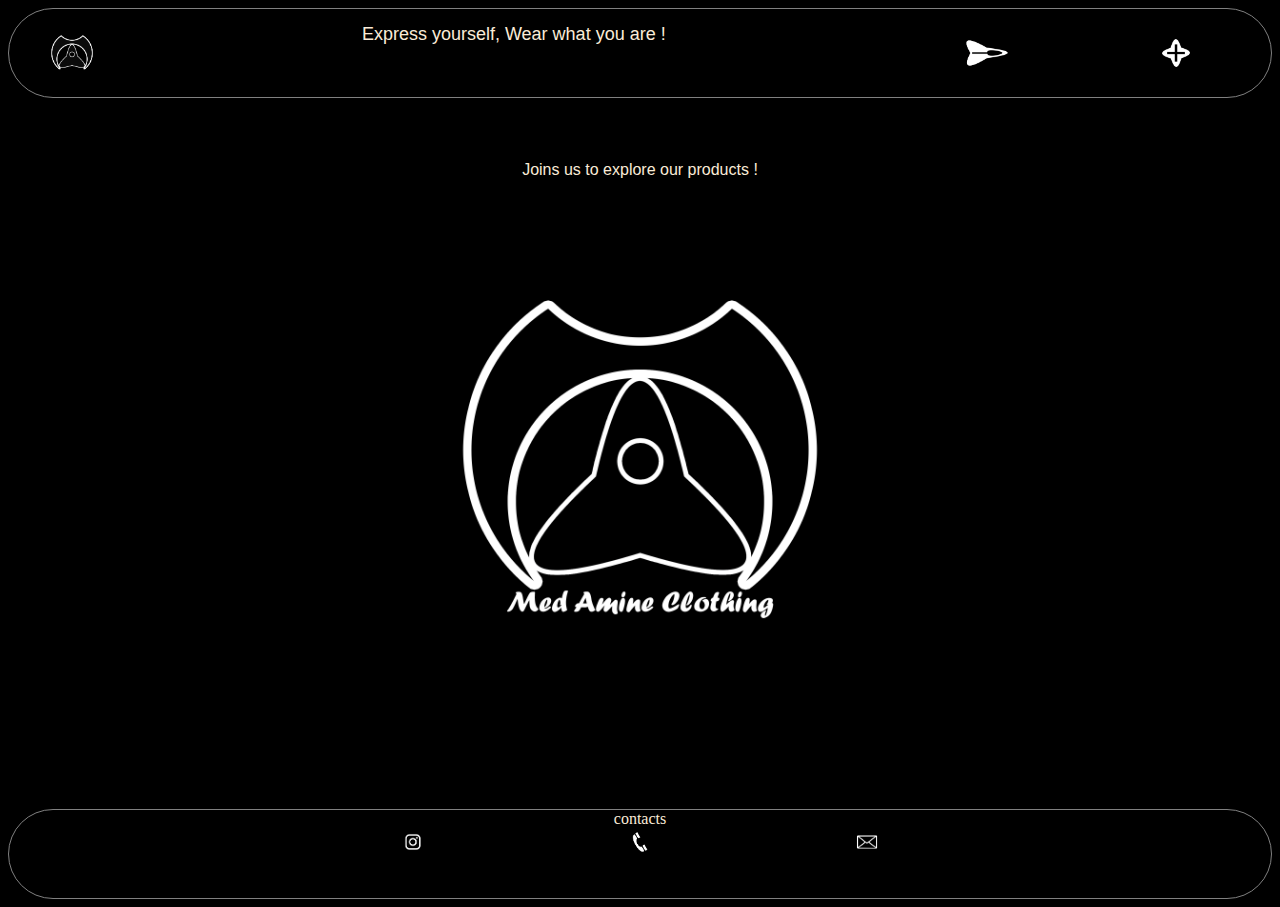
<file: pages/index.html>
<!DOCTYPE html>
<html lang="en">
<head>
    <meta charset="UTF-8">
    <meta http-equiv="X-UA-Compatible" content="IE=edge">
    <meta name="viewport" content="width=device-width, initial-scale=1.0">
    <link rel="stylesheet" href="../css/index_style.css">
    <title>Med Amine "Clothing"</title>
</head>
<body>
    <header>
        <div class="logo-header">
            <a class='a1' href="index.html"></a>
        </div>
        <div class="slogan">
             Express yourself, Wear what you are !
        </div>
        <div class='sign-in'>
            <center class="center">
                <a href="sign-in.html"></a>
            </center>
        </div>
        <div class="sign-up">
            <center class="center">
                <a href="sign-up.html"></a>
            </center>
        </div>
    </header>
    <div class="contenue">
        <div class='invitation'>
            <center>
                Joins us to explore our products !
            </center>
        </div>
    </div>
    <footer>
        <center>
            contacts
        </center>
        <center class="contacts">
            <div class="c1">
                <a href="instagram.com/medamine.clothing"></a>
            </div>
            <div class="c2">
                <a href="50771960"></a>
            </div>
            <div class="c3">
                <a href="mejbria9@gmail.com"></a>
            </div>
        </center>
    </footer>
</body>
</html>
</file>
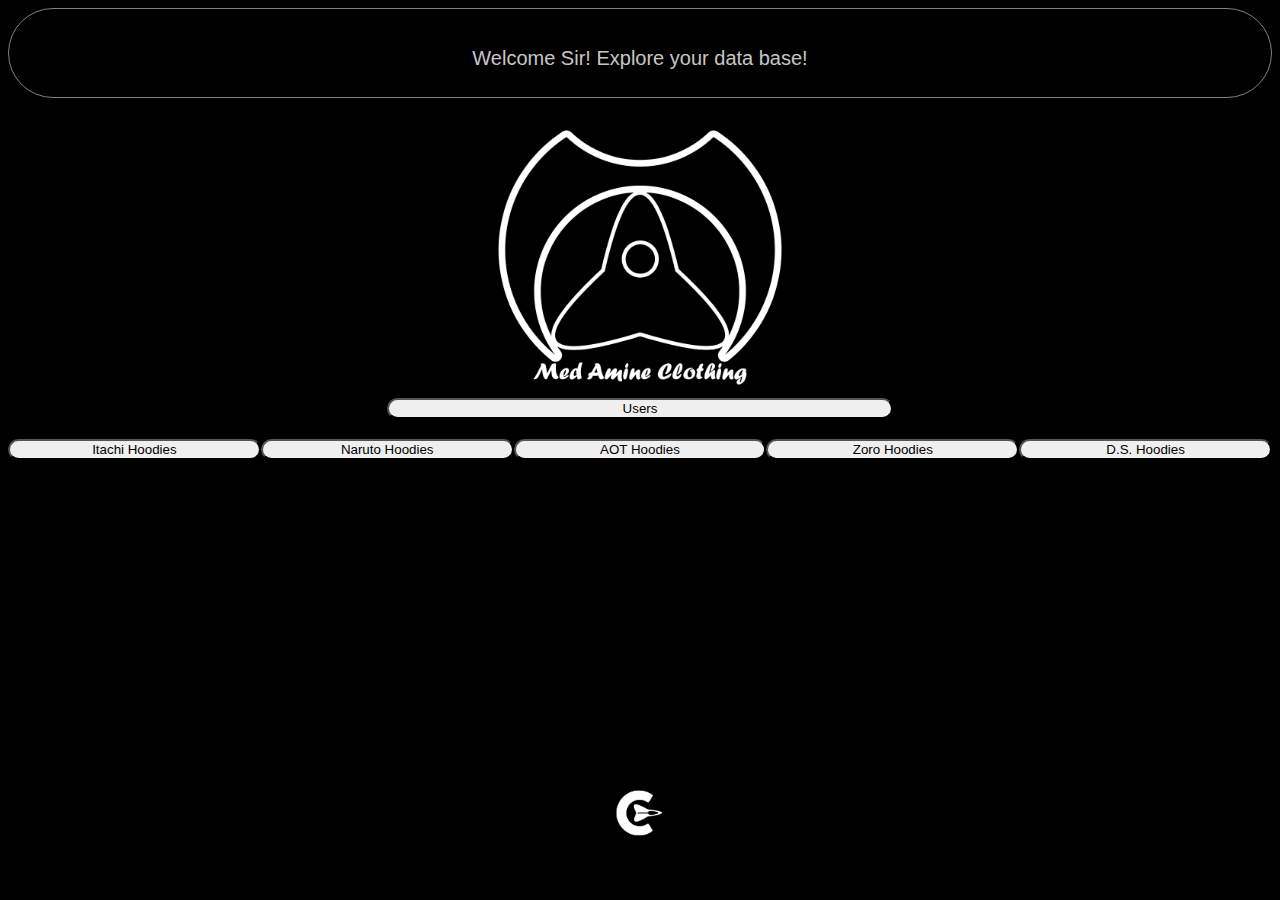
<file: pages/admin.html>
<!DOCTYPE html>
<html lang="en">
<head>
    <meta charset="UTF-8">
    <meta http-equiv="X-UA-Compatible" content="IE=edge">
    <meta name="viewport" content="width=device-width, initial-scale=1.0">
    <link rel="stylesheet" href="../css/adminstyle.css">
    <title>admin</title>
</head>
<body>
    <header>
        <center class="message">Welcome Sir! Explore your data base!</center>
    </header>
    <div class="contenue">
        <div class="userdiv">
            <center>
                <a href="users.php"><button class="B_users">Users</button></a>
            </center>
        </div>
        <div class="jobs">
            <div class="div1">
                <center>
                    <a href="itachi_jobs.php"><button class="B">Itachi Hoodies</button></a>
                </center>
            </div>
            <div class="div1">
                <center>
                    <a href="naruto_jobs.php"><button class="B">Naruto Hoodies</button></a>
                </center>
            </div>
            <div class="div1">
                <center>
                    <a href="AOT_jobs.php"><button class="B">AOT Hoodies</button></a>
                </center>
            </div>
            <div class="div1">
                <center>
                    <a href="zoro_jobs.php"><button class="B">Zoro Hoodies</button></a>
                </center>
            </div>
            <div class="div1">
                <center>
                    <a href="D_S_jobs.php"><button class="B">D.S. Hoodies</button></a>
                </center>
            </div>
        </div>
    </div>
    <footer>
        <center class="logout">
            <a class="a1" href="index.html"></a>
        </center>
    </footer>
</body>
</html>
</file>
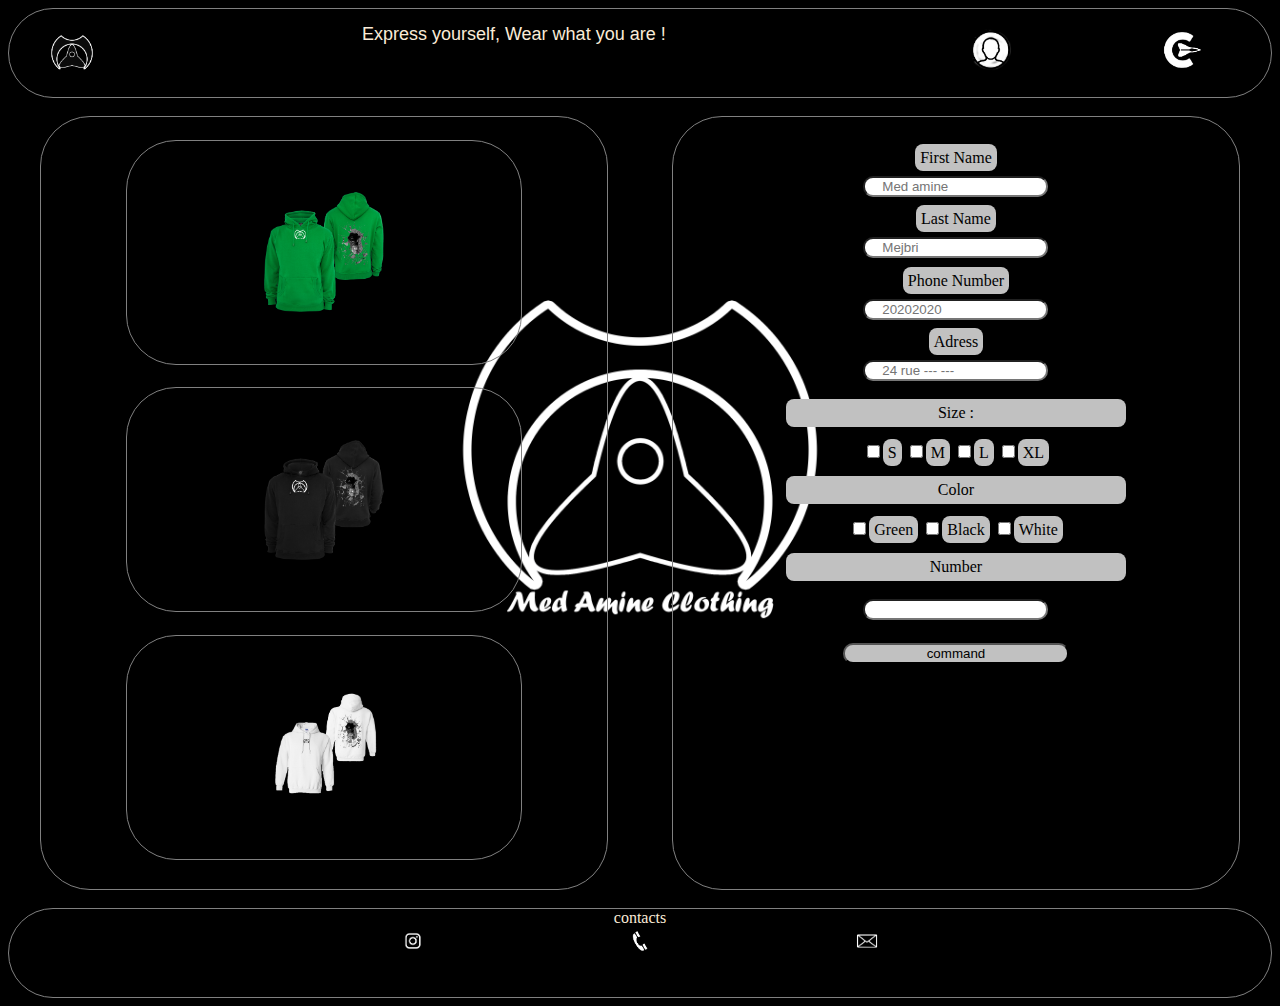
<file: pages/AOT.html>
<!DOCTYPE html>
<html lang="en">
<head>
    <meta charset="UTF-8">
    <meta http-equiv="X-UA-Compatible" content="IE=edge">
    <meta name="viewport" content="width=device-width, initial-scale=1.0">
    <link rel="stylesheet" href="../css/AOT.css">
    <title>M.A.clothing</title>
</head>
<body>
    <header>
        <div class="logo-header">
            <a class='a1' href="explore.html"></a>
        </div>
        <div class="slogan">
             Express yourself, Wear what you are !
        </div>
        <div class="user-name">

        </div>
        <div class="logout">
            <a  class='a2' href="index.html">
                
            </a>
        </div>
    </header>
    <div class="contenue">
        <div class="images">
            <div class="green">

            </div>
            <div class="black">

            </div>
            <div class="white">

            </div>
        </div>
        <div class="form">
            <center>
                <form method="POST"action="insertionAOT.php">
                    <label>First Name</label><br>
                    <input type="text" name="firstname" placeholder="    Med amine"><br>
                    <label>Last Name</label><br>
                    <input type="text" name="lastname" placeholder="    Mejbri"><br>
                    <label>Phone Number</label><br>
                    <input type="text" name="phone" placeholder="    20202020"><br>
                    <label>Adress</label><br>
                    <input type="text" name="adress" placeholder="    24 rue --- ---"><br>
                    <p>Size :</p>
                    <input type="checkbox" name="choix1[]" value="S"><label>S</label>
                    <input type="checkbox" name="choix1[]" value="M"><label>M</label>
                    <input type="checkbox" name="choix1[]" value="L"><label>L</label>
                    <input type="checkbox" name="choix1[]" value="XL"><label>XL</label><br>
                    <p>Color</p>
                    <input type="checkbox" name="choix2[]" value="Green"><label>Green</label>
                    <input type="checkbox" name="choix2[]" value="Black"><label>Black</label>
                    <input type="checkbox" name="choix2[]" value="White"><label>White</label><br>
                    <p>Number</p>
                    <input name='number' type="number"><br>
                    <input type="submit" name="envoyer" value="command">
                </form>
            </center>
        </div>
    </div>
    <footer>
        <center>
            contacts
        </center>
        <center class="contacts">
            <div class="c1">
                <a href="instagram.com/medamine.clothing"></a>
            </div>
            <div class="c2">
                <a href="50771960"></a>
            </div>
            <div class="c3">
                <a href="mejbria9@gmail.com"></a>
            </div>
        </center>
    </footer>
</body>
</html>
</file>
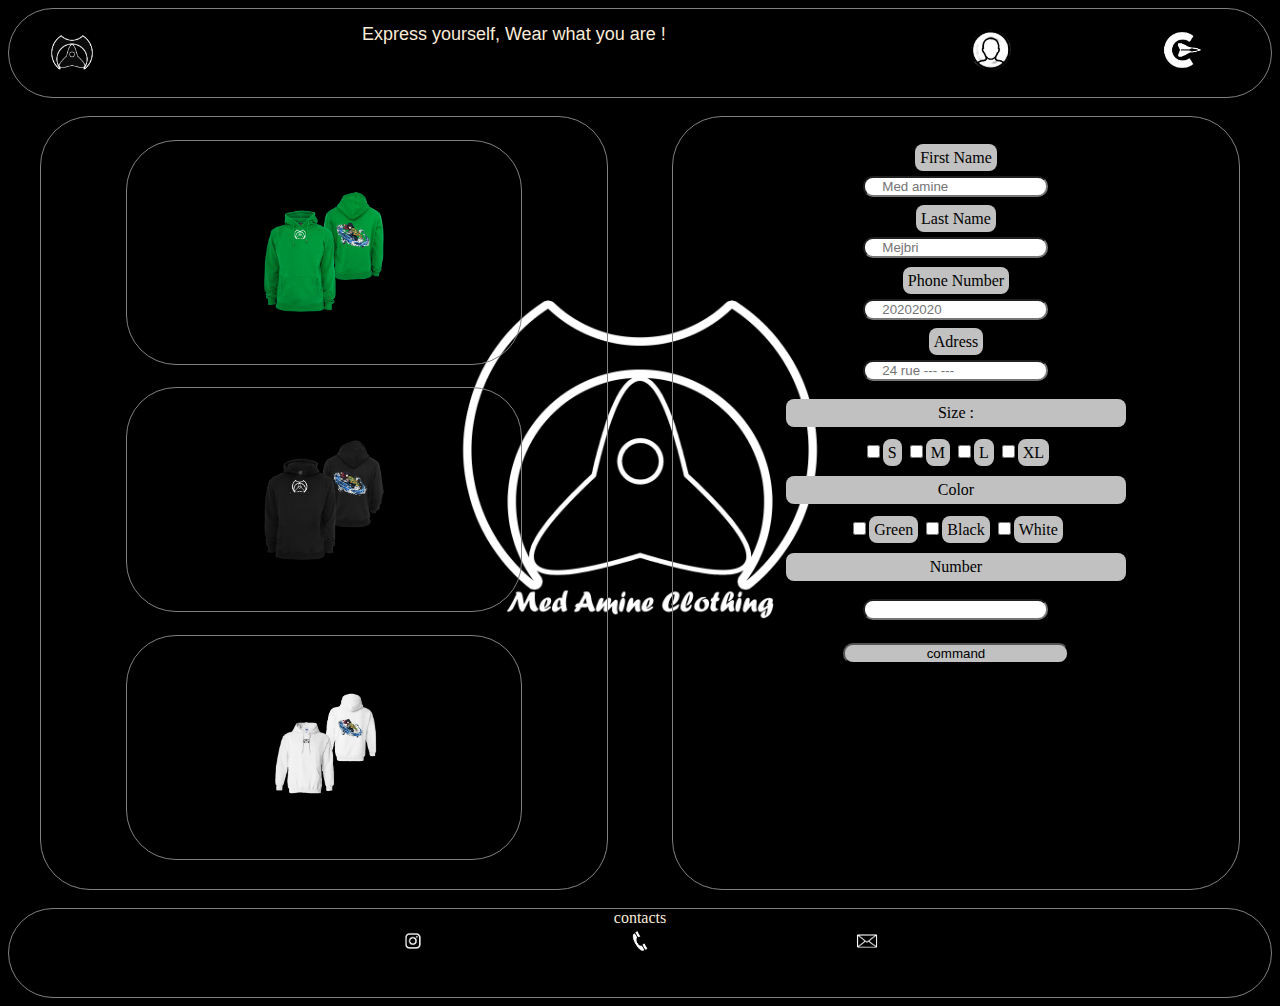
<file: pages/demonslayer.html>
<!DOCTYPE html>
<html lang="en">
<head>
    <meta charset="UTF-8">
    <meta http-equiv="X-UA-Compatible" content="IE=edge">
    <meta name="viewport" content="width=device-width, initial-scale=1.0">
    <link rel="stylesheet" href="../css/demonslayer.css">
    <title>M.A.clothing</title>
</head>
<body>
    <header>
        <div class="logo-header">
            <a class='a1' href="explore.html"></a>
        </div>
        <div class="slogan">
             Express yourself, Wear what you are !
        </div>
        <div class="user-name">

        </div>
        <div class="logout">
            <a  class='a2' href="index.html">
                
            </a>
        </div>
    </header>
    <div class="contenue">
        <div class="images">
            <div class="green">

            </div>
            <div class="black">

            </div>
            <div class="white">

            </div>
        </div>
        <div class="form">
            <center>
                <form method="POST"action="insertiondemonslayer.php">
                    <label>First Name</label><br>
                    <input type="text" name="firstname" placeholder="    Med amine"><br>
                    <label>Last Name</label><br>
                    <input type="text" name="lastname" placeholder="    Mejbri"><br>
                    <label>Phone Number</label><br>
                    <input type="text" name="phone" placeholder="    20202020"><br>
                    <label>Adress</label><br>
                    <input type="text" name="adress" placeholder="    24 rue --- ---"><br>
                    <p>Size :</p>
                    <input type="checkbox" name="choix1[]" value="S"><label>S</label>
                    <input type="checkbox" name="choix1[]" value="M"><label>M</label>
                    <input type="checkbox" name="choix1[]" value="L"><label>L</label>
                    <input type="checkbox" name="choix1[]" value="XL"><label>XL</label><br>
                    <p>Color</p>
                    <input type="checkbox" name="choix2[]" value="Green"><label>Green</label>
                    <input type="checkbox" name="choix2[]" value="Black"><label>Black</label>
                    <input type="checkbox" name="choix2[]" value="White"><label>White</label><br>
                    <p>Number</p>
                    <input type="number" name="number"><br>
                    <input type="submit" name="envoyer" value="command">
                </form>
            </center>
        </div>
    </div>
    <footer>
        <center>
            contacts
        </center>
        <center class="contacts">
            <div class="c1">
                <a href="instagram.com/medamine.clothing"></a>
            </div>
            <div class="c2">
                <a href="50771960"></a>
            </div>
            <div class="c3">
                <a href="mejbria9@gmail.com"></a>
            </div>
        </center>
    </footer>
</body>
</html>
</file>
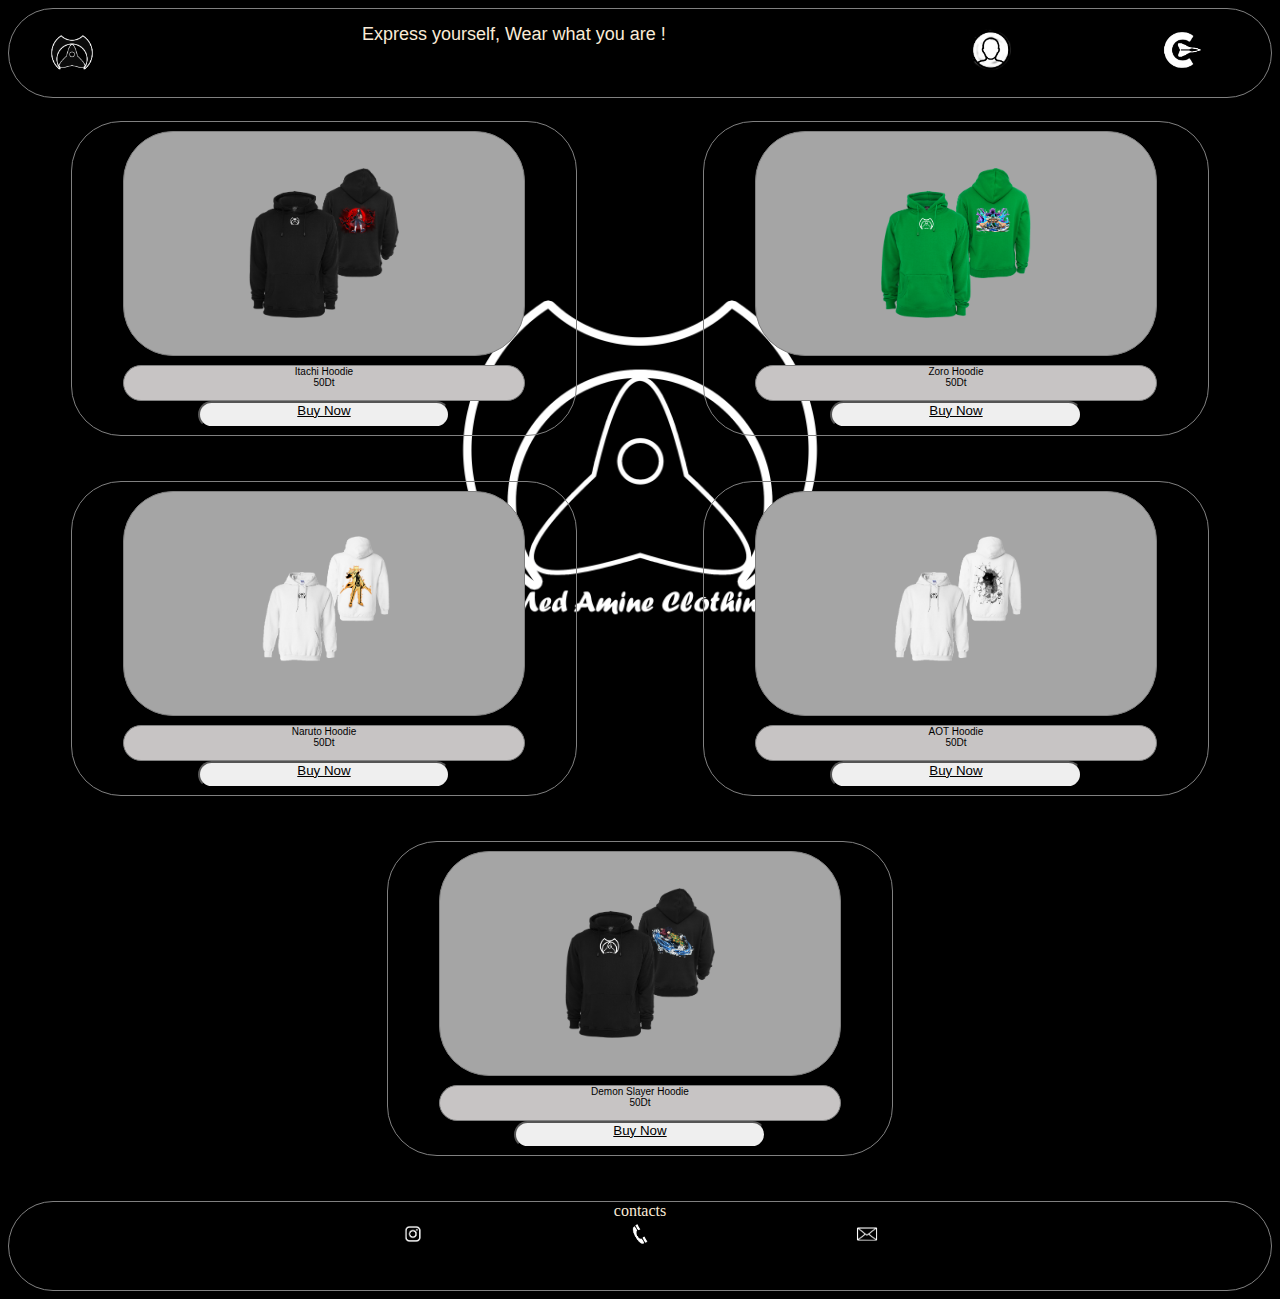
<file: pages/explore.html>
<!DOCTYPE html>
<html lang="en">
<head>
    <meta charset="UTF-8">
    <meta http-equiv="X-UA-Compatible" content="IE=edge">
    <meta name="viewport" content="width=device-width, initial-scale=1.0">
    <link rel="stylesheet" href="../css/explore.css">
    <title>Med Amine "Clothing"</title>
</head>
<body>
    <header>
        <div class="logo-header">
            <a class='a1' href="explore.html"></a>
        </div>
        <div class="slogan">
             Express yourself, Wear what you are !
        </div>
        <div class="user-name">

        </div>
        <div class="logout">
            <a class="a2" href="index.html">
                
            </a>
        </div>
    </header>
    <div class="contenue">
        <div class="double">
            <div class="double1">
                <div class="image1">

                </div>
                <div class="description">
                    Itachi Hoodie<br>50Dt
                </div>
                <center>
                    <button>
                        <a class='abutton' href="itachi.html"><center>Buy Now</center></a> 
                    </button>
                </center>
            </div>
            <div class="double2">
                <div class="image2">
                    
                </div>
                <div class="description">
                    Zoro Hoodie<br>50Dt
                </div>
                <center>
                    <button>
                        <a class='abutton' href="zoro.html"><center>Buy Now</center></a> 
                    </button>
                </center>
            </div>
        </div>
        <div class="double">
            <div class="double1">
                <div class="image3">

                </div>
                <div class="description">
                    Naruto Hoodie<br>50Dt
                </div>
                <center>
                    <button>
                        <a class='abutton' href="naruto.html"><center>Buy Now</center></a> 
                    </button>
                </center>
            </div>
            <div class="double2">
                <div class="image4">

                </div>
                <div class="description">
                    AOT Hoodie<br>50Dt
                </div>
                <center>
                    <button>
                        <a class='abutton' href="AOT.html"><center>Buy Now</center></a> 
                    </button>
                </center>
            </div>
        </div>
        <div class="single">
            <div class="image5">

            </div>
            <div class="description">
                Demon Slayer Hoodie<br>50Dt
            </div>
            <center>
                <button>
                    <a class='abutton' href="demonslayer.html"><center>Buy Now</center></a>                </button>
            </center>
        </div>
    </div>
    <footer>
        <center>
            contacts
        </center>
        <center class="contacts">
            <div class="c1">
                <a href="instagram.com/medamine.clothing"></a>
            </div>
            <div class="c2">
                <a href="50771960"></a>
            </div>
            <div class="c3">
                <a href="mejbria9@gmail.com"></a>
            </div>
        </center>
    </footer>
</body>
</html>
</file>
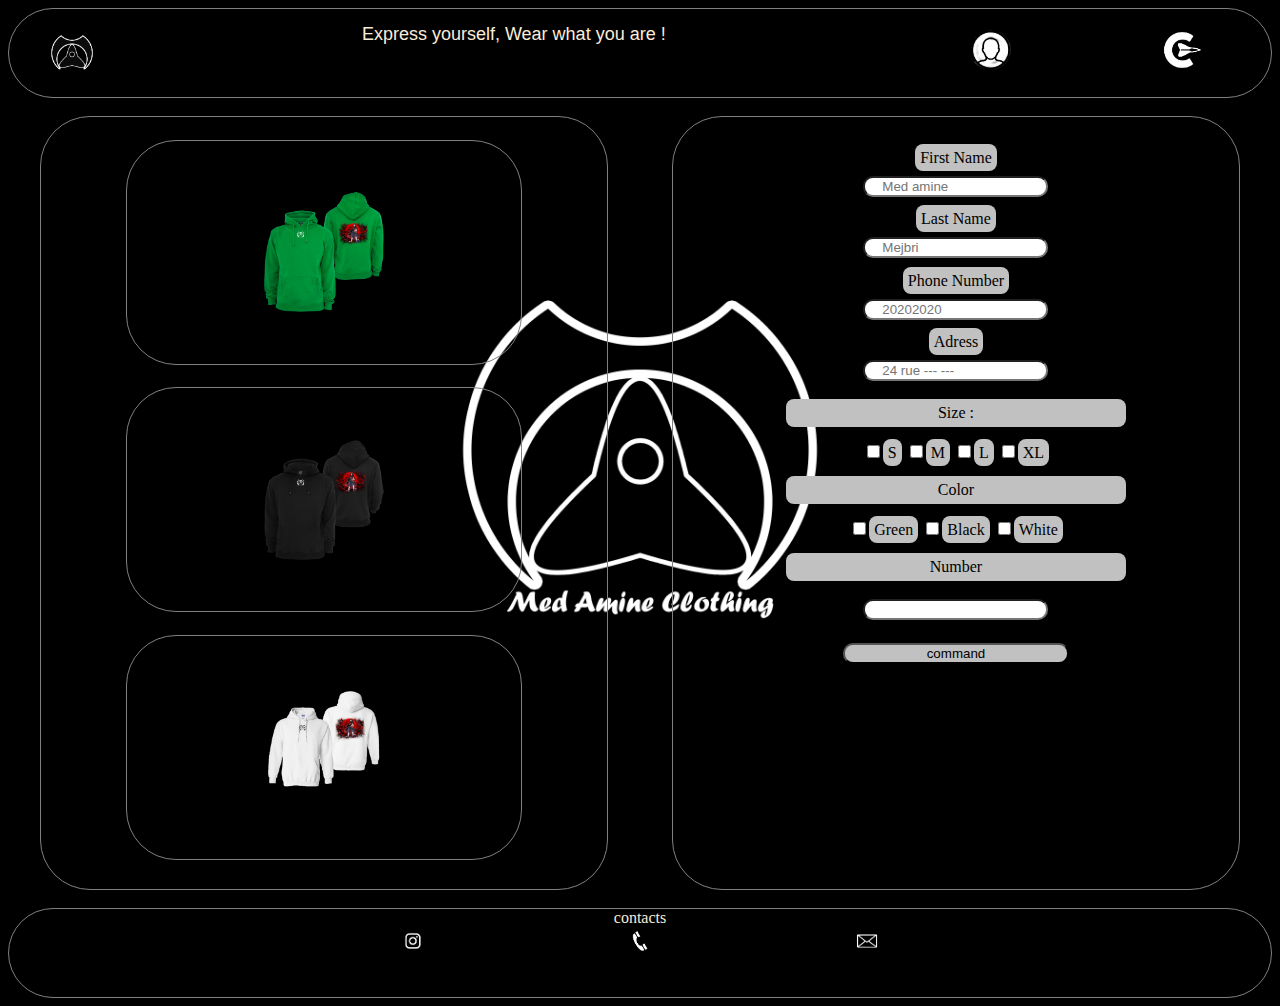
<file: pages/itachi.html>
<!DOCTYPE html>
<html lang="en">
<head>
    <meta charset="UTF-8">
    <meta http-equiv="X-UA-Compatible" content="IE=edge">
    <meta name="viewport" content="width=device-width, initial-scale=1.0">
    <link rel="stylesheet" href="../css/itachi.css">
    <title>M.A.clothing</title>
</head>
<body>
    <header>
        <div class="logo-header">
            <a class='a1' href="explore.html"></a>
        </div>
        <div class="slogan">
             Express yourself, Wear what you are !
        </div>
        <div class="user-name">

        </div>
        <div class="logout">
            <a class='a2' href="index.html">
                
            </a>
        </div>
    </header>
    <div class="contenue">
        <div class="images">
            <div class="green">

            </div>
            <div class="black">

            </div>
            <div class="white">

            </div>
        </div>
        <div class="form">
            <center>
                <form method="POST"action="insertionitachi.php">
                    <label>First Name</label><br>
                    <input type="text" name="firstname" placeholder="    Med amine"><br>
                    <label>Last Name</label><br>
                    <input type="text" name="lastname" placeholder="    Mejbri"><br>
                    <label>Phone Number</label><br>
                    <input type="number" name="phone" placeholder="    20202020"><br>
                    <label>Adress</label><br>
                    <input type="text" name="adress" placeholder="    24 rue --- ---"><br>
                    <p>Size :</p>
                    <input type="checkbox" name="choix1[]" value="S"><label>S</label>
                    <input type="checkbox" name="choix1[]" value="M"><label>M</label>
                    <input type="checkbox" name="choix1[]" value="L"><label>L</label>
                    <input type="checkbox" name="choix1[]" value="XL"><label>XL</label><br>
                    <p>Color</p>
                    <input type="checkbox" name="choix2[]" value="Green"><label>Green</label>
                    <input type="checkbox" name="choix2[]" value="Black"><label>Black</label>
                    <input type="checkbox" name="choix2[]" value="White"><label>White</label><br>
                    <p>Number</p>
                    <input type="number" name="number"><br>
                    <input type="submit" name="envoyer" value="command">
                </form>
            </center>
        </div>
    </div>
    <footer>
        <center>
            contacts
        </center>
        <center class="contacts">
            <div class="c1">
                <a href="instagram.com/medamine.clothing"></a>
            </div>
            <div class="c2">
                <a href="50771960"></a>
            </div>
            <div class="c3">
                <a href="mejbria9@gmail.com"></a>
            </div>
        </center>
    </footer>
</body>
</html>
</file>
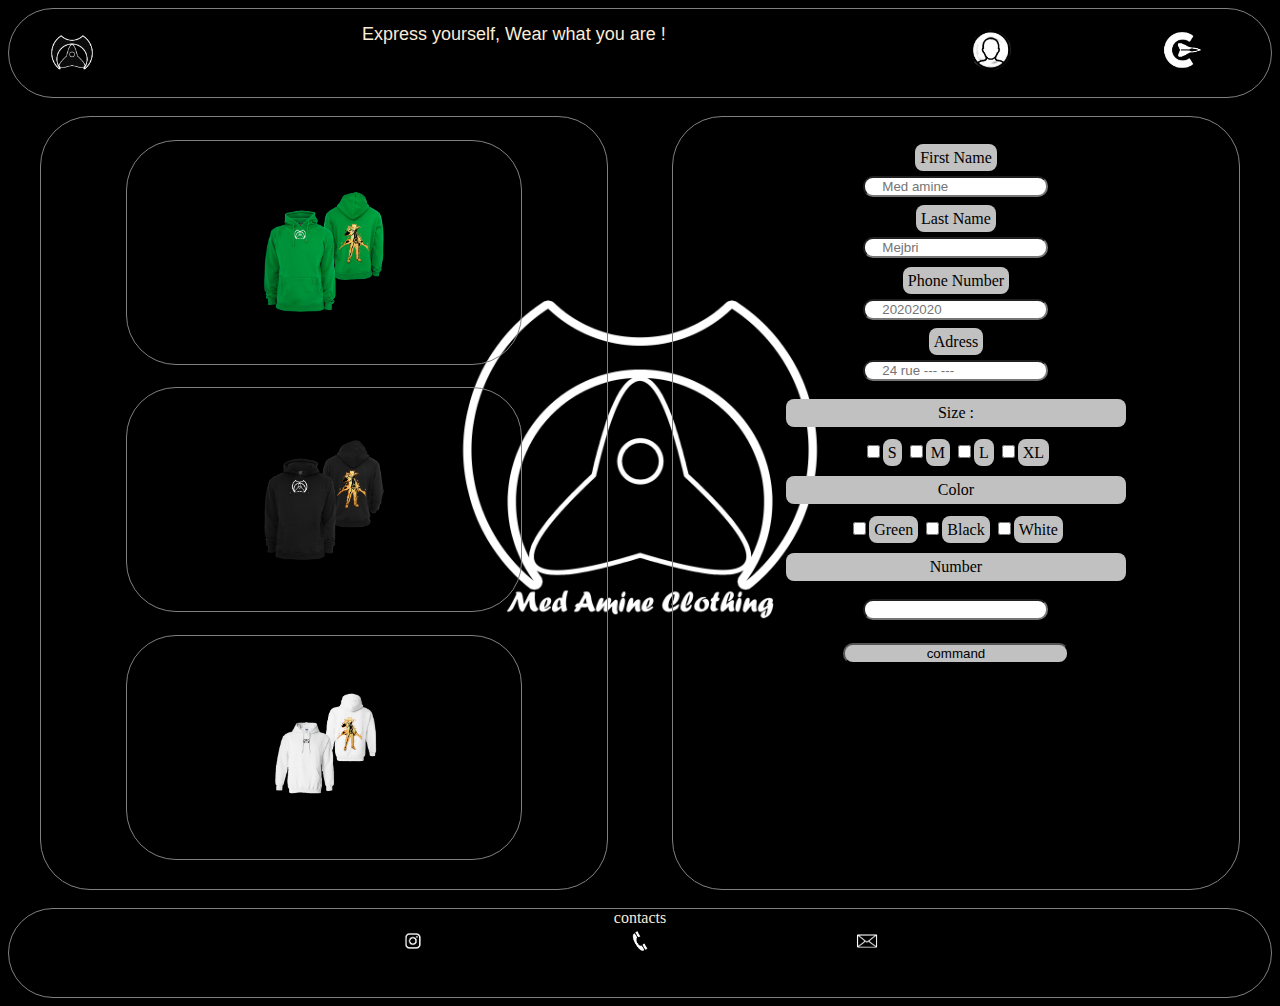
<file: pages/naruto.html>
<!DOCTYPE html>
<html lang="en">
<head>
    <meta charset="UTF-8">
    <meta http-equiv="X-UA-Compatible" content="IE=edge">
    <meta name="viewport" content="width=device-width, initial-scale=1.0">
    <link rel="stylesheet" href="../css/naruto.css">
    <title>M.A.clothing</title>
</head>
<body>
    <header>
        <div class="logo-header">
            <a class='a1' href="explore.html"></a>
        </div>
        <div class="slogan">
             Express yourself, Wear what you are !
        </div>
        <div class="user-name">

        </div>
        <div class="logout">
            <a class='a2' href="index.html">
                
            </a>
        </div>
    </header>
    <div class="contenue">
        <div class="images">
            <div class="green">

            </div>
            <div class="black">

            </div>
            <div class="white">

            </div>
        </div>
        <div class="form">
            <center>
                <form method="POST"action="insertionnaruto.php">
                    <label>First Name</label><br>
                    <input type="text" name="firstname" placeholder="    Med amine"><br>
                    <label>Last Name</label><br>
                    <input type="text" name="lastname" placeholder="    Mejbri"><br>
                    <label>Phone Number</label><br>
                    <input type="text" name="phone" placeholder="    20202020"><br>
                    <label>Adress</label><br>
                    <input type="text" name="adress" placeholder="    24 rue --- ---"><br>
                    <p>Size :</p>
                    <input type="checkbox" name="choix1[]" value="S"><label>S</label>
                    <input type="checkbox" name="choix1[]" value="M"><label>M</label>
                    <input type="checkbox" name="choix1[]" value="L"><label>L</label>
                    <input type="checkbox" name="choix1[]" value="XL"><label>XL</label><br>
                    <p>Color</p>
                    <input type="checkbox" name="choix2[]" value="Green"><label>Green</label>
                    <input type="checkbox" name="choix2[]" value="Black"><label>Black</label>
                    <input type="checkbox" name="choix2[]" value="White"><label>White</label><br>
                    <p>Number</p>
                    <input name='number' type="number"><br>
                    <input type="submit" name="envoyer" value="command">
                </form>
            </center>
        </div>
    </div>
    <footer>
        <center>
            contacts
        </center>
        <center class="contacts">
            <div class="c1">
                <a href="instagram.com/medamine.clothing"></a>
            </div>
            <div class="c2">
                <a href="50771960"></a>
            </div>
            <div class="c3">
                <a href="mejbria9@gmail.com"></a>
            </div>
        </center>
    </footer>
</body>
</html>
</file>
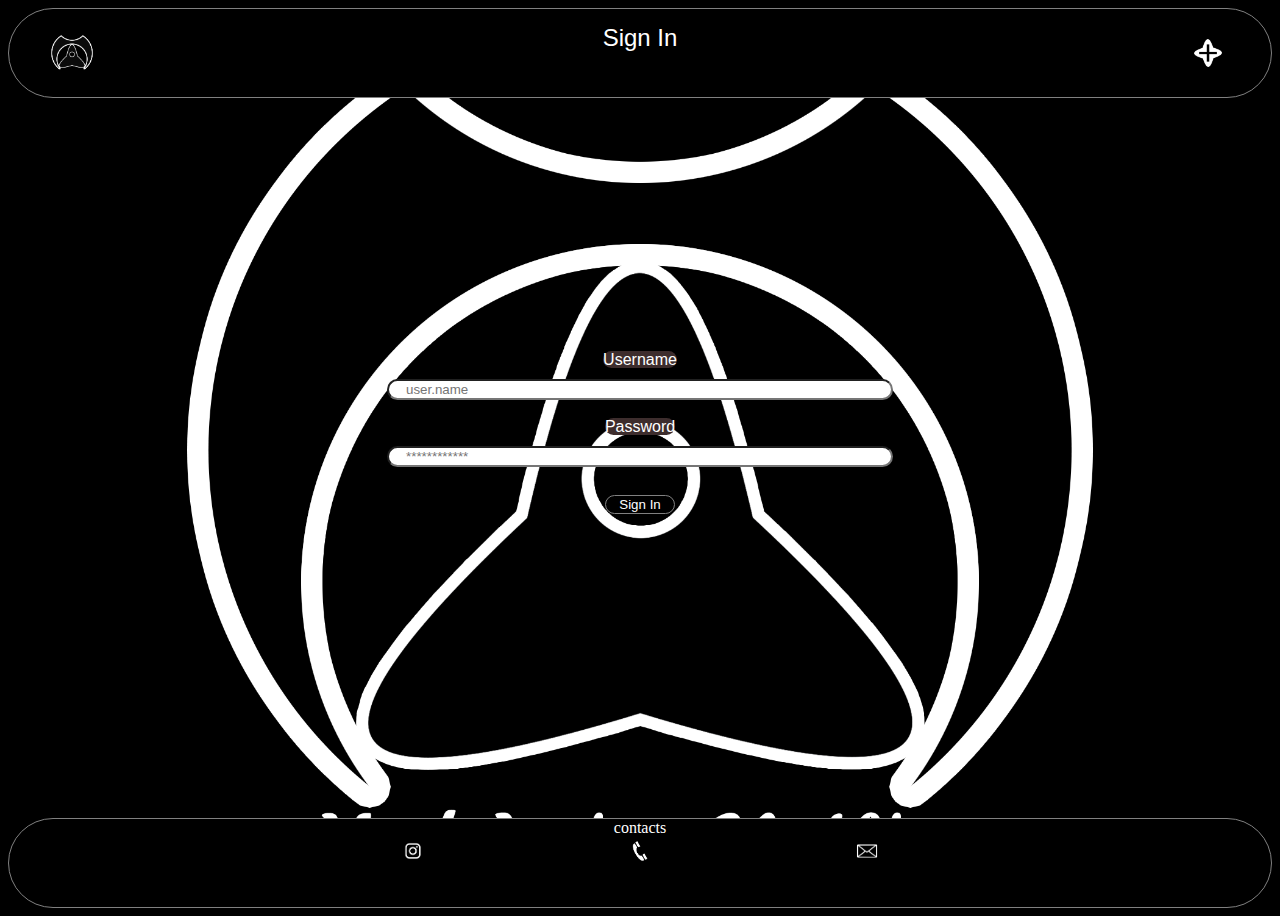
<file: pages/sign-in.html>
<!DOCTYPE html>
<html lang="en">
<head>
    <meta charset="UTF-8">
    <meta http-equiv="X-UA-Compatible" content="IE=edge">
    <meta name="viewport" content="width=device-width, initial-scale=1.0">
    <link rel="stylesheet" href="../css/style-sign-in.css">
    <title>sign in</title>
</head>
<body>
    <header>
        <div class="logo-header">
            <a  class='a1' href="index.html"></a>
        </div>
        <div class="message">
            <center>
                Sign In
            </center>  
        </div>
        <div class="sign-up">
            <center class="center">
                <a href="sign-up.html"></a>
            </center>
        </div>
    </header>
    <div class="contenue">
        <div class="form">
            <center>
                <form method="POST"action="sign_in.php">
                    <label>
                        Username
                    </label>
                    <input type="text" name="user_name" placeholder="    user.name"><br>
                    <label>
                        Password
                    </label>
                    <input type="text" name="pass_word" placeholder="    ************"><br>
                    <input type="submit" name="envoyer" value="Sign In">
                </form>
            </center>
        </div>
    </div>
    <footer>
        <center>
            contacts
        </center>
        <center class="contacts">
            <div class="c1">
                <a href="instagram.com/medamine.clothing"></a>
            </div>
            <div class="c2">
                <a href="50771960"></a>
            </div>
            <div class="c3">
                <a href="mejbria9@gmail.com"></a>
            </div>
        </center>
    </footer>
</body>
</html>
</file>
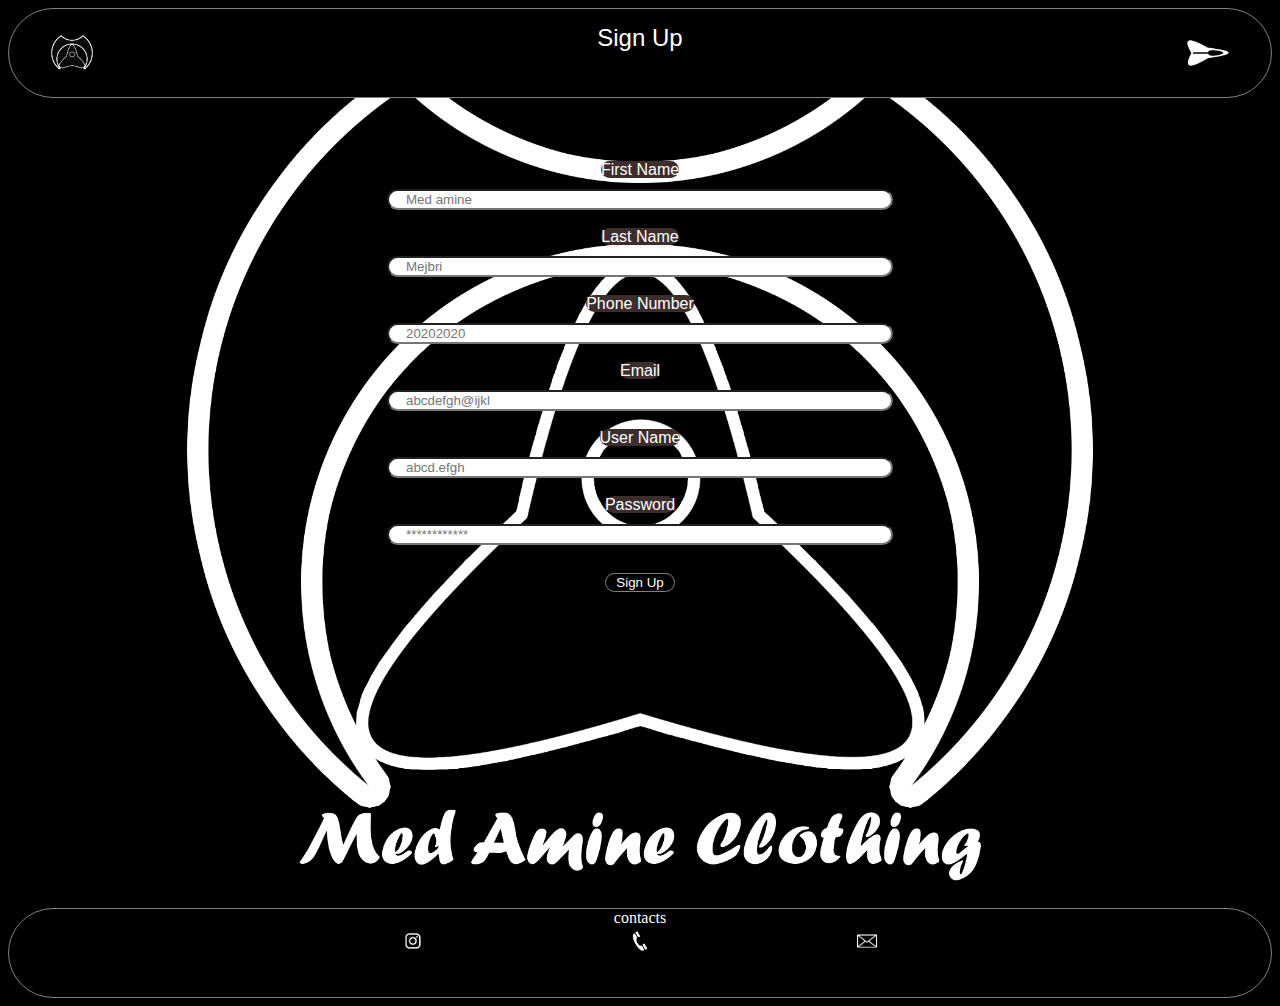
<file: pages/sign-up.html>
<!DOCTYPE html>
<html lang="en">
<head>
    <meta charset="UTF-8">
    <meta http-equiv="X-UA-Compatible" content="IE=edge">
    <meta name="viewport" content="width=device-width, initial-scale=1.0">
    <link rel="stylesheet" href="../css/style-sign-up.css">
    <title>sign up</title>
</head>
<body>
    <header>
        <div class="logo-header">
            <a  class='a1'href="index.html"></a>
        </div>
        <div class="message">
            <center>
                Sign Up
            </center>  
        </div>
        <div class="sign-in">
            <center class="center">
                <a href="sign-in.html"></a>
            </center>
        </div>
    </header>
    <div class="contenue">
        <div class="form">
            <center>
                <form method="POST"action="sign_up.php">
                    <label>First Name</label><br>
                    <input type="text" name="firstname" placeholder="    Med amine"><br>
                    <label>Last Name</label><br>
                    <input type="text" name="lastname" placeholder="    Mejbri"><br>
                    <label>Phone Number</label><br>
                    <input type="number" name="phone" placeholder="    20202020"><br>
                    <label>Email</label><br>
                    <input type="text" name="email" placeholder="    abcdefgh@ijkl"><br>
                    <label>User Name</label><br>
                    <input type="text" name="uname" placeholder="    abcd.efgh"><br>
                    <label>Password</label><br>
                    <input type="text" name="pwd" placeholder="    ************"><br>
                    <input type="submit" name="envoyer" value="Sign Up">
                </form>
            </center>
        </div>
    </div>
    <footer>
        <center>
            contacts
        </center>
        <center class="contacts">
            <div class="c1">
                <a href="instagram.com/medamine.clothing"></a>
            </div>
            <div class="c2">
                <a href="50771960"></a>
            </div>
            <div class="c3">
                <a href="mejbria9@gmail.com"></a>
            </div>
        </center>
    </footer>
</body>
</html>
</file>
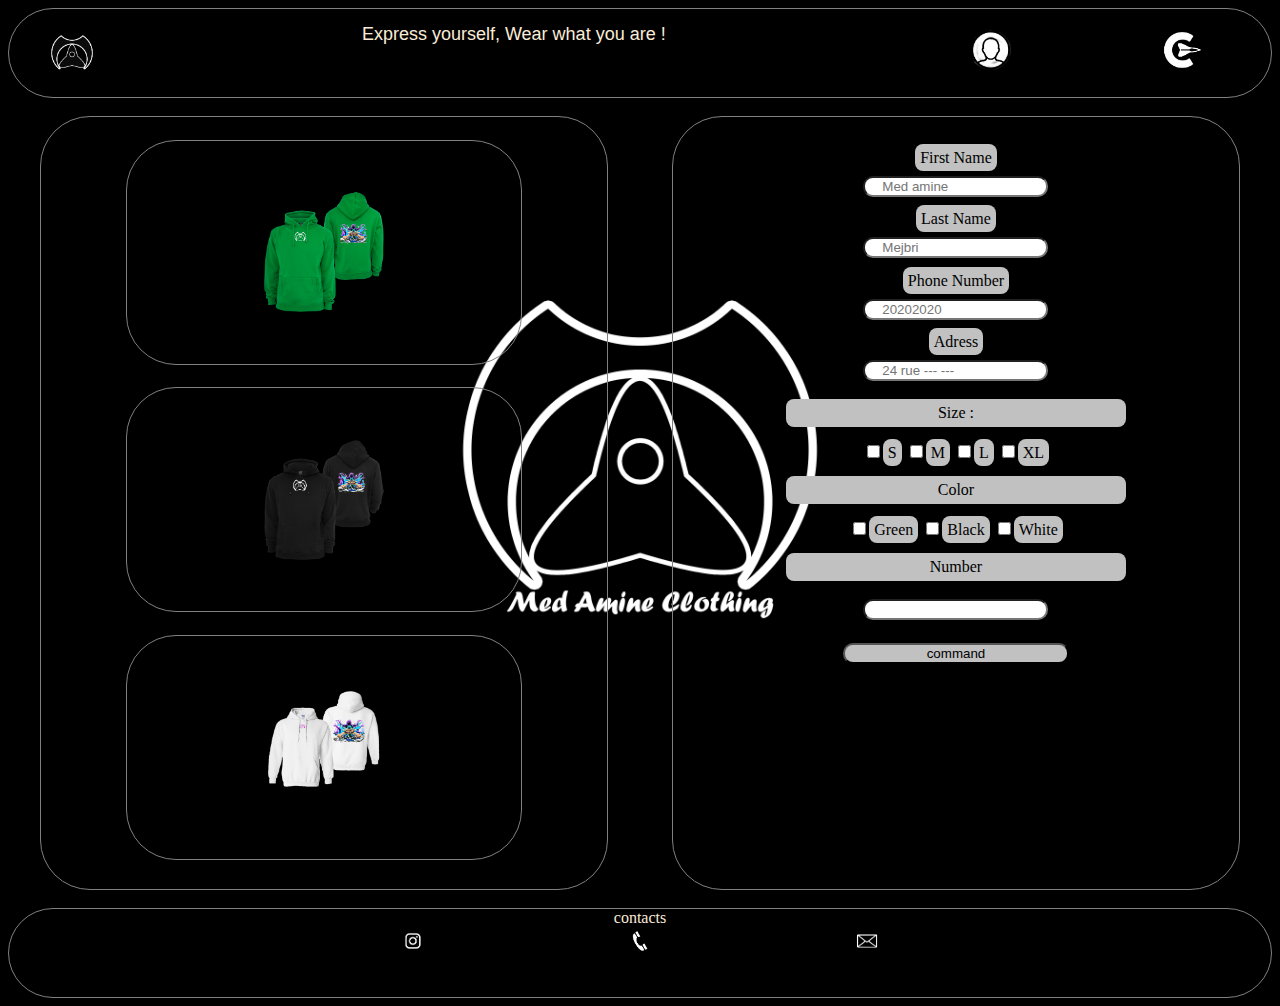
<file: pages/zoro.html>
<!DOCTYPE html>
<html lang="en">
<head>
    <meta charset="UTF-8">
    <meta http-equiv="X-UA-Compatible" content="IE=edge">
    <meta name="viewport" content="width=device-width, initial-scale=1.0">
    <link rel="stylesheet" href="../css/zoro.css">
    <title>M.A.clothing</title>
</head>
<body>
    <header>
        <div class="logo-header">
            <a class='a1' href="explore.html"></a>
        </div>
        <div class="slogan">
             Express yourself, Wear what you are !
        </div>
        <div class="user-name">

        </div>
        <div class="logout">
            <a class='a2' href="index.html">
                
            </a>
        </div>
    </header>
    <div class="contenue">
        <div class="images">
            <div class="green">

            </div>
            <div class="black">

            </div>
            <div class="white">

            </div>
        </div>
        <div class="form">
            <center>
                <form method="POST"action="insertionzoro.php">
                    <label>First Name</label><br>
                    <input type="text" name="firstname" placeholder="    Med amine"><br>
                    <label>Last Name</label><br>
                    <input type="text" name="lastname" placeholder="    Mejbri"><br>
                    <label>Phone Number</label><br>
                    <input type="text" name="phone" placeholder="    20202020"><br>
                    <label>Adress</label><br>
                    <input type="text" name="adress" placeholder="    24 rue --- ---"><br>
                    <p>Size :</p>
                    <input type="checkbox" name="choix1[]" value="S"><label>S</label>
                    <input type="checkbox" name="choix1[]" value="M"><label>M</label>
                    <input type="checkbox" name="choix1[]" value="L"><label>L</label>
                    <input type="checkbox" name="choix1[]" value="XL"><label>XL</label><br>
                    <p>Color</p>
                    <input type="checkbox" name="choix2[]" value="Green"><label>Green</label>
                    <input type="checkbox" name="choix2[]" value="Black"><label>Black</label>
                    <input type="checkbox" name="choix2[]" value="White"><label>White</label><br>
                    <p>Number</p>
                    <input type="number" name="number"><br>
                    <input type="submit" name="envoyer" value="command">
                </form>
            </center>
        </div>
    </div>
    <footer>
        <center>
            contacts
        </center>
        <center class="contacts">
            <div class="c1">
                <a href="instagram.com/medamine.clothing"></a>
            </div>
            <div class="c2">
                <a href="50771960"></a>
            </div>
            <div class="c3">
                <a href="mejbria9@gmail.com"></a>
            </div>
        </center>
    </footer>
</body>
</html>
</file>
<file: css/index_style.css>
*{
    box-sizing: border-box;
}
body{
    background-color: black;
    color: antiquewhite;
}
header{
    height: 10vh;
    width: 100%;
    display: flex;
    border: 1px gray solid;
    border-radius: 50px;
}
.logo-header{
    background-image: url('../pictures/001.png');
    background-repeat: no-repeat;
    width: 10%;
    background-size: 80px 80px;
    background-position: 50% 50%;
}
.slogan{
    text-align: center;
    width: 60%;
    height: 10vh;
    font-family: 'Trebuchet MS', 'Lucida Sans Unicode', 'Lucida Grande', 'Lucida Sans', Arial, sans-serif;
    font-size:large;
    padding-top: 15px;
}
.sign-in{
    width: 15%;
    height: 100%;
    background-image: url('../pictures/go.png');
    background-size: 80px 80px;
    background-position: 50% 50%;
    background-repeat: no-repeat;

}
.sign-up{
    width: 15%;
    height: 100%;
    background-image: url('../pictures/plus.png');
    background-size: 80px 80px;
    background-position: 50% 50%;
    background-repeat: no-repeat;
}
.center{
    height: 100%;
    width: 100%;
}
a{
    display: block;
    width: 30%;
    height: 70%;
    position: 50% 50%;
    margin-top: 10%;
}
.a1{
    display: block;
    width: 50%;
    height: 70%;
    margin-left: 25%;
    position: 50% 50%;
    margin-top: 10%;
}
.contenue{
    height: 72vh;
    background-image: url('../pictures/basic white logo in page.png');
    background-size: 500px 500px;
    background-position: 50% 50%;
    background-repeat: no-repeat;
    background-attachment: fixed;
}
.invitation{
    font-family: 'Trebuchet MS', 'Lucida Sans Unicode', 'Lucida Grande', 'Lucida Sans', Arial, sans-serif;
    font-size: medium;
    height: 10%;
    margin-top: 5%;
}
footer{
    border: 1px gray solid;
    height: 10vh;
    border-radius: 50px;
}
.contacts{
    display: flex;
    width: 60%;
    margin-left: 20%;
}
.c1{
    height: 28px;
    width: 20%;
    
    margin-left: 10%;
    margin-right: 5%;
    background-image:url('../pictures/insta.png') ;
    background-position: 50% 50%;
    background-size: 50px 50px;
    background-repeat: no-repeat;
}
.c2{
    height: 28px;
    width: 20%;
    
    margin-right: 5%;
    margin-left: 5%;
    background-image:url('../pictures/phone.png') ;
    background-position: 50% 50%;
    background-size: 40px 40px;
    background-repeat: no-repeat;
}
.c3{
    height: 28px;
    width: 20%;
    
    margin-left: 5%;
    margin-right: 10%;
    background-image:url('../pictures/mail.png') ;
    background-position: 50% 50%;
    background-size: 50px 50px;
    background-repeat: no-repeat;
}
</file>
<file: css/adminstyle.css>
*{
    box-sizing: border-box;
}
body{
    background-color: black;
    color: antiquewhite;
}
header{
    height: 10vh;
    width: 100%;
    display: flex;
    border: 1px gray solid;
    border-radius: 50px;
}
.message{
    display: block;
    width: 100%;
    position: 50% 50%;
    height: 100%;
    padding-top: 3%;
    font-family: 'Trebuchet MS', 'Lucida Sans Unicode', 'Lucida Grande', 'Lucida Sans', Arial, sans-serif;
    font-size: 20px;
    color: rgb(198, 198, 198);
}
.contenue{
    height: 70vh;
    background-image: url('../pictures/basic white logo in page.png');
    background-size: 400px 400px;
    background-position: 50% 10%;
    background-repeat: no-repeat;
    background-attachment: fixed;
    padding-top: 300px;
}
.userdiv{
    margin-bottom: 20px;
}
.jobs{
    display: flex;
}
.B_users{
    width: 40%;
    border-radius: 50px;
}
.div1{
    width: 20%;
}
.B{
    border-radius: 50px;
    width:100%;
}
footer{
    height: 10vh;
    width: 100%;
}
.logout{
    background-image: url('../pictures/logout.png');
    background-position: 50% 50%;
    background-size: 100px 100px;
    background-repeat: no-repeat;
    width: 50%;
    height: 100%;
    margin-left: 25%;
}
.a1{
    margin-top: 40px;
    width: 60px;
    height: 60px;
    display: block;

}
</file>
<file: css/AOT.css>
*{
    box-sizing: border-box;
}
body{
    background-color: black;
    color: antiquewhite;
}
header{
    height: 10vh;
    width: 100%;
    display: flex;
    border: 1px gray solid;
    border-radius: 50px;
}
.logo-header{
    background-image: url('../pictures/001.png');
    background-repeat: no-repeat;
    width: 10%;
    background-size: 80px 80px;
    background-position: 50% 50%;
}
.slogan{
    text-align: center;
    width: 60%;
    height: 10vh;
    font-family: 'Trebuchet MS', 'Lucida Sans Unicode', 'Lucida Grande', 'Lucida Sans', Arial, sans-serif;
    font-size:large;
    padding-top: 15px;
}
.user-name{
    width: 10%;
    height: 80%;
    margin-top: 6px;
    margin-left: 3%;
    background-image: url('../pictures/user.png');
    background-position: 50% 50%;
    background-size: 80px 80px;
    background-repeat: no-repeat;
}
.logout{
    width: 10%;
    height: 80%;
    margin-top: 6px;
    margin-left: 5%;
    background-image: url('../pictures/logout.png');
    background-position: 50% 50%;
    background-size: 80px 80px;
    background-repeat: no-repeat;
}
.a2{
    display: block;
    width: 50%;
    height: 70%;
    margin-left: 25%;
    position: 50% 50%;
    margin-top: 10%;
}
a{
    display: block;
    width: 30%;
    height: 70%;
    position: 50% 50%;
    margin-top: 10%;
}
.a1{
    display: block;
    width: 50%;
    height: 70%;
    margin-left: 25%;
    position: 50% 50%;
    margin-top: 10%;
}
.contenue{
    display: flex;
    height: 90vh;
    background-image: url('../pictures/basic white logo in page.png');
    background-size: 500px 500px;
    background-position: 50% 50%;
    background-repeat: no-repeat;
    background-attachment: fixed;
}
.images{
    width: 45%;
    border: 1px gray solid;
    border-radius: 50px;
    margin-left: 2.5%;
    margin-right: 2.5%;
    margin-top: 2vh;
    margin-bottom: 2vh;
}
.green{
    width: 70%;
    height: 25vh;
    margin-top: 2.5vh;
    margin-bottom: 2.5vh;
    margin-left: 15%;
    margin-right: 15%;
    border: 1px gray solid;
    border-radius: 50px;
    background-image: url('../pictures/AOT\ green.png');
    background-size: 120px 120px;
    background-position: 50% 50%;
    background-repeat: no-repeat;
}
.black{
    width: 70%;
    height: 25vh;
    margin-top: 2.5vh;
    margin-bottom: 2.5vh;
    margin-left: 15%;
    margin-right: 15%;
    border: 1px gray solid;
    border-radius: 50px;
    background-image: url('../pictures/AOT\ black.png');
    background-size: 120px 120px;
    background-position: 50% 50%;
    background-repeat: no-repeat;
}
.white{
    width: 70%;
    height: 25vh;
    margin-top: 2.5vh;
    margin-bottom: 2.5vh;
    margin-left: 15%;
    margin-right: 15%;
    border: 1px gray solid;
    border-radius: 50px;
    background-image: url('../pictures/AOT\ white.png');
    background-size: 120px 120px;
    background-position: 50% 50%;
    background-repeat: no-repeat;
}
.form{
    width: 45%;
    border: 1px gray solid;
    border-radius: 50px;
    margin-left: 2.5%;
    margin-right: 2.5%;
    margin-top: 2vh;
    margin-bottom: 2vh;
    padding-top: 3.5vh;
}
input{
    border-radius: 10px;
   margin-top: 1vh;
   margin-bottom: 1.5vh;
   color: black;
}
label{
    background-color: rgb(193, 193, 193);
    border-radius: 8px;
    color: black;
    padding: 5px;
   
}
p{
    background-color: rgb(193, 193, 193);
    border-radius: 8px;
    color: black;
    padding: 5px; 
    margin-right: 20%;
    margin-left: 20%;
    margin-top: 0.5vh;
    margin-bottom: 1vh;
}
input[type=submit]{
    margin-top: 1vh;
    width: 40%;
    background-color: rgb(193, 193, 193);

}
input[type=number]{
    margin-top: 1vh;
}
footer{
    border: 1px gray solid;
    height: 10vh;
    border-radius: 50px;
}
.contacts{
    display: flex;
    width: 60%;
    margin-left: 20%;
}
.c1{
    height: 28px;
    width: 20%;
    
    margin-left: 10%;
    margin-right: 5%;
    background-image:url('../pictures/insta.png') ;
    background-position: 50% 50%;
    background-size: 50px 50px;
    background-repeat: no-repeat;
}
.c2{
    height: 28px;
    width: 20%;
    
    margin-right: 5%;
    margin-left: 5%;
    background-image:url('../pictures/phone.png') ;
    background-position: 50% 50%;
    background-size: 40px 40px;
    background-repeat: no-repeat;
}
.c3{
    height: 28px;
    width: 20%;
    
    margin-left: 5%;
    margin-right: 10%;
    background-image:url('../pictures/mail.png') ;
    background-position: 50% 50%;
    background-size: 50px 50px;
    background-repeat: no-repeat;
}
</file>
<file: css/demonslayer.css>
*{
    box-sizing: border-box;
}
body{
    background-color: black;
    color: antiquewhite;
}
header{
    height: 10vh;
    width: 100%;
    display: flex;
    border: 1px gray solid;
    border-radius: 50px;
}
.logo-header{
    background-image: url('../pictures/001.png');
    background-repeat: no-repeat;
    width: 10%;
    background-size: 80px 80px;
    background-position: 50% 50%;
}
.slogan{
    text-align: center;
    width: 60%;
    height: 10vh;
    font-family: 'Trebuchet MS', 'Lucida Sans Unicode', 'Lucida Grande', 'Lucida Sans', Arial, sans-serif;
    font-size:large;
    padding-top: 15px;
}
.user-name{
    width: 10%;
    height: 80%;
    margin-top: 6px;
    margin-left: 3%;
    background-image: url('../pictures/user.png');
    background-position: 50% 50%;
    background-size: 80px 80px;
    background-repeat: no-repeat;
}
.logout{
    width: 10%;
    height: 80%;
    margin-top: 6px;
    margin-left: 5%;
    background-image: url('../pictures/logout.png');
    background-position: 50% 50%;
    background-size: 80px 80px;
    background-repeat: no-repeat;
}
.a2{
    display: block;
    width: 50%;
    height: 70%;
    margin-left: 25%;
    position: 50% 50%;
    margin-top: 10%;
}
a{
    display: block;
    width: 30%;
    height: 70%;
    position: 50% 50%;
    margin-top: 10%;
}
.a1{
    display: block;
    width: 50%;
    height: 70%;
    margin-left: 25%;
    position: 50% 50%;
    margin-top: 10%;
}
.contenue{
    display: flex;
    height: 90vh;
    background-image: url('../pictures/basic white logo in page.png');
    background-size: 500px 500px;
    background-position: 50% 50%;
    background-repeat: no-repeat;
    background-attachment: fixed;
}
.images{
    width: 45%;
    border: 1px gray solid;
    border-radius: 50px;
    margin-left: 2.5%;
    margin-right: 2.5%;
    margin-top: 2vh;
    margin-bottom: 2vh;
}
.green{
    width: 70%;
    height: 25vh;
    margin-top: 2.5vh;
    margin-bottom: 2.5vh;
    margin-left: 15%;
    margin-right: 15%;
    border: 1px gray solid;
    border-radius: 50px;
    background-image: url('../pictures/demonslayer\ green.png');
    background-size: 120px 120px;
    background-position: 50% 50%;
    background-repeat: no-repeat;
}
.black{
    width: 70%;
    height: 25vh;
    margin-top: 2.5vh;
    margin-bottom: 2.5vh;
    margin-left: 15%;
    margin-right: 15%;
    border: 1px gray solid;
    border-radius: 50px;
    background-image: url('../pictures/demonslayer\ black.png');
    background-size: 120px 120px;
    background-position: 50% 50%;
    background-repeat: no-repeat;
}
.white{
    width: 70%;
    height: 25vh;
    margin-top: 2.5vh;
    margin-bottom: 2.5vh;
    margin-left: 15%;
    margin-right: 15%;
    border: 1px gray solid;
    border-radius: 50px;
    background-image: url('../pictures/demonslayer\ white.png');
    background-size: 120px 120px;
    background-position: 50% 50%;
    background-repeat: no-repeat;
}
.form{
    width: 45%;
    border: 1px gray solid;
    border-radius: 50px;
    margin-left: 2.5%;
    margin-right: 2.5%;
    margin-top: 2vh;
    margin-bottom: 2vh;
    padding-top: 3.5vh;
}
input{
    border-radius: 10px;
   margin-top: 1vh;
   margin-bottom: 1.5vh;
   color: black;
}
label{
    background-color: rgb(193, 193, 193);
    border-radius: 8px;
    color: black;
    padding: 5px;
   
}
p{
    background-color: rgb(193, 193, 193);
    border-radius: 8px;
    color: black;
    padding: 5px; 
    margin-right: 20%;
    margin-left: 20%;
    margin-top: 0.5vh;
    margin-bottom: 1vh;
}
input[type=submit]{
    margin-top: 1vh;
    width: 40%;
    background-color: rgb(193, 193, 193);

}
input[type=number]{
    margin-top: 1vh;
}
footer{
    border: 1px gray solid;
    height: 10vh;
    border-radius: 50px;
}
.contacts{
    display: flex;
    width: 60%;
    margin-left: 20%;
}
.c1{
    height: 28px;
    width: 20%;
   
    margin-left: 10%;
    margin-right: 5%;
    background-image:url('../pictures/insta.png') ;
    background-position: 50% 50%;
    background-size: 50px 50px;
    background-repeat: no-repeat;
}
.c2{
    height: 28px;
    width: 20%;
    
    margin-right: 5%;
    margin-left: 5%;
    background-image:url('../pictures/phone.png') ;
    background-position: 50% 50%;
    background-size: 40px 40px;
    background-repeat: no-repeat;
}
.c3{
    height: 28px;
    width: 20%;
    
    margin-left: 5%;
    margin-right: 10%;
    background-image:url('../pictures/mail.png') ;
    background-position: 50% 50%;
    background-size: 50px 50px;
    background-repeat: no-repeat;
}
</file>
<file: css/explore.css>
*{
    box-sizing: border-box;
}
body{
    background-color: black;
    color: antiquewhite;
}
header{
    height: 10vh;
    width: 100%;
    display: flex;
    border: 1px gray solid;
    border-radius: 50px;
}
.logo-header{
    background-image: url('../pictures/001.png');
    background-repeat: no-repeat;
    width: 10%;
    background-size: 80px 80px;
    background-position: 50% 50%;
}
.slogan{
    text-align: center;
    width: 60%;
    height: 10vh;
    font-family: 'Trebuchet MS', 'Lucida Sans Unicode', 'Lucida Grande', 'Lucida Sans', Arial, sans-serif;
    font-size:large;
    padding-top: 15px;
}
.user-name{
    width: 10%;
    height: 80%;
    margin-top: 6px;
    margin-left: 3%;
    background-image: url('../pictures/user.png');
    background-position: 50% 50%;
    background-size: 80px 80px;
    background-repeat: no-repeat;
}
.logout{
    width: 10%;
    height: 80%;
    margin-top: 6px;
    margin-left: 5%;
    background-image: url('../pictures/logout.png');
    background-position: 50% 50%;
    background-size: 80px 80px;
    background-repeat: no-repeat;
}
.a2{
    display: block;
    width: 50%;
    height: 70%;
    margin-left: 25%;
    position: 50% 50%;
    margin-top: 10%;
}
a{
    display: block;
    width: 30%;
    height: 70%;
    position: 50% 50%;
    margin-top: 10%;
}
.a1{
    display: block;
    width: 50%;
    height: 70%;
    margin-left: 25%;
    position: 50% 50%;
    margin-top: 10%;
}
.abutton{
    width: 100%;
    text-align: center;
    color: black;
    height: 100%;
    margin-top: 0%;
}
.contenue{

    background-image: url('../pictures/basic white logo in page.png');
    background-size: 500px 500px;
    background-position: 50% 50%;
    background-repeat: no-repeat;
    background-attachment: fixed;
}
.double{
    height: 40vh;
    display: flex;
}
.double1{
    width: 40%;
    border: 1px gray solid;
    border-radius:50px ;
    height: 35vh;
    margin-left: 5%;
    margin-right: 5%;
    margin-top: 2.5vh;
}
.double2{
    width: 40%;
    border: 1px gray solid;
    border-radius:50px ;
    height: 35vh;
    margin-left: 5%;
    margin-right: 5%;
    margin-top: 2.5vh;
}
.image1{
    width: 80%;
    border: 1px gray solid;
    border-radius: 50px;
    height: 25vh;
    margin-left: 10%;
    margin-top: 1vh;
    background-color: rgb(165, 165, 165);
    background-image: url('../pictures/itachi black.png');
    background-size: 150px 150px;
    background-position: 50% 50%;
    background-repeat: no-repeat;
}
.image2{
    width: 80%;
    border: 1px gray solid;
    border-radius: 50px;
    height: 25vh;
    margin-left: 10%;
    margin-top: 1vh;
    background-color: rgb(165, 165, 165);
    background-image: url('../pictures/zoro\ green.png');
    background-size: 150px 150px;
    background-position: 50% 50%;
    background-repeat: no-repeat;
}
.image3{
    width: 80%;
    border: 1px gray solid;
    border-radius: 50px;
    height: 25vh;
    margin-left: 10%;
    margin-top: 1vh;
    background-color: rgb(165, 165, 165);
    background-image: url('../pictures/naruto\ white.png');
    background-size: 150px 150px;
    background-position: 50% 50%;
    background-repeat: no-repeat;
}
.image4{
    width: 80%;
    border: 1px gray solid;
    border-radius: 50px;
    height: 25vh;
    margin-left: 10%;
    margin-top: 1vh;
    background-color: rgb(165, 165, 165);
    background-image: url('../pictures/AOT\ white.png');
    background-size: 150px 150px;
    background-position: 50% 50%;
    background-repeat: no-repeat;
}
.image5{
    width: 80%;
    border: 1px gray solid;
    border-radius: 50px;
    height: 25vh;
    margin-left: 10%;
    margin-top: 1vh;
    background-color: rgb(165, 165, 165);
    background-image: url('../pictures/demonslayer\ black.png');
    background-size: 150px 150px;
    background-position: 50% 50%;
    background-repeat: no-repeat;
}
.description{
    text-align: center;
    color: black;
    padding-top: 0px;
    font-family: 'Trebuchet MS', 'Lucida Sans Unicode', 'Lucida Grande', 'Lucida Sans', Arial, sans-serif;
    font-size: 10px;
    width: 80%;
    border: 1px gray solid;
    height: 4vh;
    margin-top: 1vh;
    border-radius: 50px;
    margin-left: 10%;
    background-color: rgb(199, 196, 196);
}
button{
    width: 50%;
    height: 3vh;
    border-radius: 50px;
    color: black;
    padding-top: 0px;
    font-family:'Trebuchet MS', 'Lucida Sans Unicode', 'Lucida Grande', 'Lucida Sans', Arial, sans-serif ;
    text-align: center;
}
.single{
    height: 35vh;
    margin-top: 2.5vh;
    margin-bottom: 5vh;
    border: 1px gray solid;
    border-radius: 50px;
    width: 40%;
    margin-left: 30%;
}
footer{
    border: 1px gray solid;
    height: 10vh;
    border-radius: 50px;
}
.contacts{
    display: flex;
    width: 60%;
    margin-left: 20%;
}
.c1{
    height: 28px;
    width: 20%;
   
    margin-left: 10%;
    margin-right: 5%;
    background-image:url('../pictures/insta.png') ;
    background-position: 50% 50%;
    background-size: 50px 50px;
    background-repeat: no-repeat;
}
.c2{
    height: 28px;
    width: 20%;
    
    margin-right: 5%;
    margin-left: 5%;
    background-image:url('../pictures/phone.png') ;
    background-position: 50% 50%;
    background-size: 40px 40px;
    background-repeat: no-repeat;
}
.c3{
    height: 28px;
    width: 20%;
    
    margin-left: 5%;
    margin-right: 10%;
    background-image:url('../pictures/mail.png') ;
    background-position: 50% 50%;
    background-size: 50px 50px;
    background-repeat: no-repeat;
}
</file>
<file: css/itachi.css>
*{
    box-sizing: border-box;
}
body{
    background-color: black;
    color: antiquewhite;
}
header{
    height: 10vh;
    width: 100%;
    display: flex;
    border: 1px gray solid;
    border-radius: 50px;
}
.logo-header{
    background-image: url('../pictures/001.png');
    background-repeat: no-repeat;
    width: 10%;
    background-size: 80px 80px;
    background-position: 50% 50%;
}
.slogan{
    text-align: center;
    width: 60%;
    height: 10vh;
    font-family: 'Trebuchet MS', 'Lucida Sans Unicode', 'Lucida Grande', 'Lucida Sans', Arial, sans-serif;
    font-size:large;
    padding-top: 15px;
}
.user-name{
    width: 10%;
    height: 80%;
    margin-top: 6px;
    margin-left: 3%;
    background-image: url('../pictures/user.png');
    background-position: 50% 50%;
    background-size: 80px 80px;
    background-repeat: no-repeat;
}
.logout{
    width: 10%;
    height: 80%;
    margin-top: 6px;
    margin-left: 5%;
    background-image: url('../pictures/logout.png');
    background-position: 50% 50%;
    background-size: 80px 80px;
    background-repeat: no-repeat;
}
.a2{
    display: block;
    width: 50%;
    height: 70%;
    margin-left: 25%;
    position: 50% 50%;
    margin-top: 10%;
}
a{
    display: block;
    width: 30%;
    height: 70%;
    position: 50% 50%;
    margin-top: 10%;
}
.a1{
    display: block;
    width: 50%;
    height: 70%;
    margin-left: 25%;
    position: 50% 50%;
    margin-top: 10%;
}
.contenue{
    display: flex;
    height: 90vh;
    background-image: url('../pictures/basic white logo in page.png');
    background-size: 500px 500px;
    background-position: 50% 50%;
    background-repeat: no-repeat;
    background-attachment: fixed;
}
.images{
    width: 45%;
    border: 1px gray solid;
    border-radius: 50px;
    margin-left: 2.5%;
    margin-right: 2.5%;
    margin-top: 2vh;
    margin-bottom: 2vh;
}
.green{
    width: 70%;
    height: 25vh;
    margin-top: 2.5vh;
    margin-bottom: 2.5vh;
    margin-left: 15%;
    margin-right: 15%;
    border: 1px gray solid;
    border-radius: 50px;
    background-image: url('../pictures/itachi\ green.png');
    background-size: 120px 120px;
    background-position: 50% 50%;
    background-repeat: no-repeat;
}
.black{
    width: 70%;
    height: 25vh;
    margin-top: 2.5vh;
    margin-bottom: 2.5vh;
    margin-left: 15%;
    margin-right: 15%;
    border: 1px gray solid;
    border-radius: 50px;
    background-image: url('../pictures/itachi\ black.png');
    background-size: 120px 120px;
    background-position: 50% 50%;
    background-repeat: no-repeat;
}
.white{
    width: 70%;
    height: 25vh;
    margin-top: 2.5vh;
    margin-bottom: 2.5vh;
    margin-left: 15%;
    margin-right: 15%;
    border: 1px gray solid;
    border-radius: 50px;
    background-image: url('../pictures/itachi\ white.png');
    background-size: 120px 120px;
    background-position: 50% 50%;
    background-repeat: no-repeat;
}
.form{
    width: 45%;
    border: 1px gray solid;
    border-radius: 50px;
    margin-left: 2.5%;
    margin-right: 2.5%;
    margin-top: 2vh;
    margin-bottom: 2vh;
    padding-top: 3.5vh;
}
input{
    border-radius: 10px;
   margin-top: 1vh;
   margin-bottom: 1.5vh;
   color: black;
}
label{
    background-color: rgb(193, 193, 193);
    border-radius: 8px;
    color: black;
    padding: 5px;
   
}
p{
    background-color: rgb(193, 193, 193);
    border-radius: 8px;
    color: black;
    padding: 5px; 
    margin-right: 20%;
    margin-left: 20%;
    margin-top: 0.5vh;
    margin-bottom: 1vh;
}
input[type=submit]{
    margin-top: 1vh;
    width: 40%;
    background-color: rgb(193, 193, 193);

}
input[type=number]{
    margin-top: 1vh;
}
footer{
    border: 1px gray solid;
    height: 10vh;
    border-radius: 50px;
}
.contacts{
    display: flex;
    width: 60%;
    margin-left: 20%;
}
.c1{
    height: 28px;
    width: 20%;
    
    margin-left: 10%;
    margin-right: 5%;
    background-image:url('../pictures/insta.png') ;
    background-position: 50% 50%;
    background-size: 50px 50px;
    background-repeat: no-repeat;
}
.c2{
    height: 28px;
    width: 20%;
    
    margin-right: 5%;
    margin-left: 5%;
    background-image:url('../pictures/phone.png') ;
    background-position: 50% 50%;
    background-size: 40px 40px;
    background-repeat: no-repeat;
}
.c3{
    height: 28px;
    width: 20%;
   
    margin-left: 5%;
    margin-right: 10%;
    background-image:url('../pictures/mail.png') ;
    background-position: 50% 50%;
    background-size: 50px 50px;
    background-repeat: no-repeat;
}
</file>
<file: css/naruto.css>
*{
    box-sizing: border-box;
}
body{
    background-color: black;
    color: antiquewhite;
}
header{
    height: 10vh;
    width: 100%;
    display: flex;
    border: 1px gray solid;
    border-radius: 50px;
}
.logo-header{
    background-image: url('../pictures/001.png');
    background-repeat: no-repeat;
    width: 10%;
    background-size: 80px 80px;
    background-position: 50% 50%;
}
.slogan{
    text-align: center;
    width: 60%;
    height: 10vh;
    font-family: 'Trebuchet MS', 'Lucida Sans Unicode', 'Lucida Grande', 'Lucida Sans', Arial, sans-serif;
    font-size:large;
    padding-top: 15px;
}
.user-name{
    width: 10%;
    height: 80%;
    margin-top: 6px;
    margin-left: 3%;
    background-image: url('../pictures/user.png');
    background-position: 50% 50%;
    background-size: 80px 80px;
    background-repeat: no-repeat;
}
.logout{
    width: 10%;
    height: 80%;
    margin-top: 6px;
    margin-left: 5%;
    background-image: url('../pictures/logout.png');
    background-position: 50% 50%;
    background-size: 80px 80px;
    background-repeat: no-repeat;
}
.a2{
    display: block;
    width: 50%;
    height: 70%;
    margin-left: 25%;
    position: 50% 50%;
    margin-top: 10%;
}
a{
    display: block;
    width: 30%;
    height: 70%;
    position: 50% 50%;
    margin-top: 10%;
}
.a1{
    display: block;
    width: 50%;
    height: 70%;
    margin-left: 25%;
    position: 50% 50%;
    margin-top: 10%;
}
.contenue{
    display: flex;
    height: 90vh;
    background-image: url('../pictures/basic white logo in page.png');
    background-size: 500px 500px;
    background-position: 50% 50%;
    background-repeat: no-repeat;
    background-attachment: fixed;
}
.images{
    width: 45%;
    border: 1px gray solid;
    border-radius: 50px;
    margin-left: 2.5%;
    margin-right: 2.5%;
    margin-top: 2vh;
    margin-bottom: 2vh;
}
.green{
    width: 70%;
    height: 25vh;
    margin-top: 2.5vh;
    margin-bottom: 2.5vh;
    margin-left: 15%;
    margin-right: 15%;
    border: 1px gray solid;
    border-radius: 50px;
    background-image: url('../pictures/naruto\ green.png');
    background-size: 120px 120px;
    background-position: 50% 50%;
    background-repeat: no-repeat;
}
.black{
    width: 70%;
    height: 25vh;
    margin-top: 2.5vh;
    margin-bottom: 2.5vh;
    margin-left: 15%;
    margin-right: 15%;
    border: 1px gray solid;
    border-radius: 50px;
    background-image: url('../pictures/naruto\ black.png');
    background-size: 120px 120px;
    background-position: 50% 50%;
    background-repeat: no-repeat;
}
.white{
    width: 70%;
    height: 25vh;
    margin-top: 2.5vh;
    margin-bottom: 2.5vh;
    margin-left: 15%;
    margin-right: 15%;
    border: 1px gray solid;
    border-radius: 50px;
    background-image: url('../pictures/naruto white.png');
    background-size: 120px 120px;
    background-position: 50% 50%;
    background-repeat: no-repeat;
}
.form{
    width: 45%;
    border: 1px gray solid;
    border-radius: 50px;
    margin-left: 2.5%;
    margin-right: 2.5%;
    margin-top: 2vh;
    margin-bottom: 2vh;
    padding-top: 3.5vh;
}
input{
    border-radius: 10px;
   margin-top: 1vh;
   margin-bottom: 1.5vh;
   color: black;
}
label{
    background-color: rgb(193, 193, 193);
    border-radius: 8px;
    color: black;
    padding: 5px;
   
}
p{
    background-color: rgb(193, 193, 193);
    border-radius: 8px;
    color: black;
    padding: 5px; 
    margin-right: 20%;
    margin-left: 20%;
    margin-top: 0.5vh;
    margin-bottom: 1vh;
}
input[type=submit]{
    margin-top: 1vh;
    width: 40%;
    background-color: rgb(193, 193, 193);

}
input[type=number]{
    margin-top: 1vh;
}
footer{
    border: 1px gray solid;
    height: 10vh;
    border-radius: 50px;
}
.contacts{
    display: flex;
    width: 60%;
    margin-left: 20%;
}
.c1{
    height: 28px;
    width: 20%;
   
    margin-left: 10%;
    margin-right: 5%;
    background-image:url('../pictures/insta.png') ;
    background-position: 50% 50%;
    background-size: 50px 50px;
    background-repeat: no-repeat;
}
.c2{
    height: 28px;
    width: 20%;
   
    margin-right: 5%;
    margin-left: 5%;
    background-image:url('../pictures/phone.png') ;
    background-position: 50% 50%;
    background-size: 40px 40px;
    background-repeat: no-repeat;
}
.c3{
    height: 28px;
    width: 20%;
    
    margin-left: 5%;
    margin-right: 10%;
    background-image:url('../pictures/mail.png') ;
    background-position: 50% 50%;
    background-size: 50px 50px;
    background-repeat: no-repeat;
}
</file>
<file: css/style-sign-in.css>
*{
    box-sizing: border-box;
}
body{
    background-color: black;
    color: white;
}
header{
    width: 100%;
    height: 10vh;
    border: 1px gray solid;
    border-radius: 50px;
    display: flex;
}
.logo-header{
    background-image: url('../pictures/001.png');
    background-repeat: no-repeat;
    width: 10%;
    background-size:80px 80px;
    background-position: 50% 50%;
}
.message{
    color: white;
    width: 80%;
    margin-top: 15px;
    font-size: x-large;
    font-family: 'Trebuchet MS', 'Lucida Sans Unicode', 'Lucida Grande', 'Lucida Sans', Arial, sans-serif;
}
.sign-up{
    width: 10%;
    height: 100%;
    background-image: url('../pictures/plus.png');
    background-size: 80px 80px;
    background-position: 50% 50%;
    background-repeat: no-repeat;
}
.center{
    height: 100%;
    width: 100%;
}
a{
    display: block;
    width: 30%;
    height: 70%;
    position: 50% 50%;
    margin-top: 10%;
}
.a1{
    display: block;
    width: 50%;
    height: 70%;
    margin-left: 25%;
    position: 50% 50%;
    margin-top: 10%;
}
.contenue{
    width: 100%;
    height: 80vh;
    background-image: url('../pictures/basic white logo in page.png');
    background-size: cover;
    background-position: 50% 50%;
    background-repeat: no-repeat;
    background-attachment: fixed;
}
.form{
    padding-top: 20%;
}
input{
    border-radius: 50px;
    display: flex;
    margin-top: 10px;
    width: 40%;
}
label{
    display: inline;
    background-color: rgb(61, 45, 45);
    width: 30%;
    border-radius: 10px;
    font-family: 'Trebuchet MS', 'Lucida Sans Unicode', 'Lucida Grande', 'Lucida Sans', Arial, sans-serif;
}
button{
    width: 40%;
    border: 10px rgb(255, 255, 255);
    border-radius: 10px;
    background-color: rgb(61, 45, 45);
    color: white;
}
footer{
    width: 100%;
    height: 10vh;
    border: 1px gray solid;
    border-radius: 50px;
}
.contacts{
    display: flex;
    width: 60%;
    margin-left: 20%;
}
.c1{
    height: 28px;
    width: 20%;
    
    margin-left: 10%;
    margin-right: 5%;
    background-image:url('../pictures/insta.png') ;
    background-position: 50% 50%;
    background-size: 50px 50px;
    background-repeat: no-repeat;
}
.c2{
    height: 28px;
    width: 20%;
   
    margin-right: 5%;
    margin-left: 5%;
    background-image:url('../pictures/phone.png') ;
    background-position: 50% 50%;
    background-size: 40px 40px;
    background-repeat: no-repeat;
}
.c3{
    height: 28px;
    width: 20%;
   
    margin-left: 5%;
    margin-right: 10%;
    background-image:url('../pictures/mail.png') ;
    background-position: 50% 50%;
    background-size: 50px 50px;
    background-repeat: no-repeat;
}
input[type=submit]{
    background-color:transparent;
    color: white;
    background-color: black;
    width: 70px;
    text-align: center;
    border: 1px gray solid;
}
</file>
<file: css/style-sign-up.css>
*{
    box-sizing: border-box;
}
body{
    background-color: black;
    color: white;
}
header{
    width: 100%;
    height: 10vh;
    border: 1px gray solid;
    border-radius: 50px;
    display: flex;
}
.logo-header{
    background-image: url('../pictures/001.png');
    background-repeat: no-repeat;
    width: 10%;
    background-size:80px 80px;
    background-position: 50% 50%;
}
.message{
    color: white;
    width: 80%;
    margin-top: 15px;
    font-size: x-large;
    font-family: 'Trebuchet MS', 'Lucida Sans Unicode', 'Lucida Grande', 'Lucida Sans', Arial, sans-serif;
}
.sign-in{
    width: 10%;
    height: 100%;
    background-image: url('../pictures/go.png');
    background-size: 80px 80px;
    background-position: 50% 50%;
    background-repeat: no-repeat;
}
.center{
    height: 100%;
    width: 100%;
}
a{
    display: block;
    width: 30%;
    height: 70%;
    position: 50% 50%;
    margin-top: 10%;
}
.a1{
    display: block;
    width: 50%;
    height: 70%;
    margin-left: 25%;
    position: 50% 50%;
    margin-top: 10%;
}
.contenue{
    width: 100%;
    height: 90vh;
    background-image: url('../pictures/basic white logo in page.png');
    background-size: cover;
    background-position: 50% 50%;
    background-repeat: no-repeat;
    background-attachment: fixed;
}
.form{
    padding-top: 5%;
}
input{
    border-radius: 50px;
    display: flex;
    margin-top: 10px;
    width: 40%;
}
label{
    display: inline;
    background-color: rgb(61, 45, 45);
    border-radius: 10px;
    font-family: 'Trebuchet MS', 'Lucida Sans Unicode', 'Lucida Grande', 'Lucida Sans', Arial, sans-serif;
}
button{
    width: 40%;
    border: 10px rgb(255, 255, 255);
    border-radius: 10px;
    background-color: rgb(61, 45, 45);
    color: white;
    margin-top: 25px;
}
footer{
    width: 100%;
    height: 10vh;
    border: 1px gray solid;
    border-radius: 50px;
}
.contacts{
    display: flex;
    width: 60%;
    margin-left: 20%;
}
.c1{
    height: 28px;
    width: 20%;
    
    margin-left: 10%;
    margin-right: 5%;
    background-image:url('../pictures/insta.png') ;
    background-position: 50% 50%;
    background-size: 50px 50px;
    background-repeat: no-repeat;
}
.c2{
    height: 28px;
    width: 20%;
   
    margin-right: 5%;
    margin-left: 5%;
    background-image:url('../pictures/phone.png') ;
    background-position: 50% 50%;
    background-size: 40px 40px;
    background-repeat: no-repeat;
}
.c3{
    height: 28px;
    width: 20%;
    
    margin-left: 5%;
    margin-right: 10%;
    background-image:url('../pictures/mail.png') ;
    background-position: 50% 50%;
    background-size: 50px 50px;
    background-repeat: no-repeat;
}
input[type=submit]{
    background-color:transparent;
    color: white;
    background-color: black;
    width: 70px;
    text-align: center;
    border: 1px gray solid;
}
</file>
<file: css/zoro.css>
*{
    box-sizing: border-box;
}
body{
    background-color: black;
    color: antiquewhite;
}
header{
    height: 10vh;
    width: 100%;
    display: flex;
    border: 1px gray solid;
    border-radius: 50px;
}
.logo-header{
    background-image: url('../pictures/001.png');
    background-repeat: no-repeat;
    width: 10%;
    background-size: 80px 80px;
    background-position: 50% 50%;
}
.slogan{
    text-align: center;
    width: 60%;
    height: 10vh;
    font-family: 'Trebuchet MS', 'Lucida Sans Unicode', 'Lucida Grande', 'Lucida Sans', Arial, sans-serif;
    font-size:large;
    padding-top: 15px;
}
.user-name{
    width: 10%;
    height: 80%;
    margin-top: 6px;
    margin-left: 3%;
    background-image: url('../pictures/user.png');
    background-position: 50% 50%;
    background-size: 80px 80px;
    background-repeat: no-repeat;
}
.logout{
    width: 10%;
    height: 80%;
    margin-top: 6px;
    margin-left: 5%;
    background-image: url('../pictures/logout.png');
    background-position: 50% 50%;
    background-size: 80px 80px;
    background-repeat: no-repeat;
}
.a2{
    display: block;
    width: 50%;
    height: 70%;
    margin-left: 25%;
    position: 50% 50%;
    margin-top: 10%;
}
a{
    display: block;
    width: 30%;
    height: 70%;
    position: 50% 50%;
    margin-top: 10%;
}
.a1{
    display: block;
    width: 50%;
    height: 70%;
    margin-left: 25%;
    position: 50% 50%;
    margin-top: 10%;
}
.contenue{
    display: flex;
    height: 90vh;
    background-image: url('../pictures/basic white logo in page.png');
    background-size: 500px 500px;
    background-position: 50% 50%;
    background-repeat: no-repeat;
    background-attachment: fixed;
}
.images{
    width: 45%;
    border: 1px gray solid;
    border-radius: 50px;
    margin-left: 2.5%;
    margin-right: 2.5%;
    margin-top: 2vh;
    margin-bottom: 2vh;
}
.green{
    width: 70%;
    height: 25vh;
    margin-top: 2.5vh;
    margin-bottom: 2.5vh;
    margin-left: 15%;
    margin-right: 15%;
    border: 1px gray solid;
    border-radius: 50px;
    background-image: url('../pictures/zoro\ green.png');
    background-size: 120px 120px;
    background-position: 50% 50%;
    background-repeat: no-repeat;
}
.black{
    width: 70%;
    height: 25vh;
    margin-top: 2.5vh;
    margin-bottom: 2.5vh;
    margin-left: 15%;
    margin-right: 15%;
    border: 1px gray solid;
    border-radius: 50px;
    background-image: url('../pictures/zoro\ black.png');
    background-size: 120px 120px;
    background-position: 50% 50%;
    background-repeat: no-repeat;
}
.white{
    width: 70%;
    height: 25vh;
    margin-top: 2.5vh;
    margin-bottom: 2.5vh;
    margin-left: 15%;
    margin-right: 15%;
    border: 1px gray solid;
    border-radius: 50px;
    background-image: url('../pictures/zoro-white.png');
    background-size: 120px 120px;
    background-position: 50% 50%;
    background-repeat: no-repeat;
}
.form{
    width: 45%;
    border: 1px gray solid;
    border-radius: 50px;
    margin-left: 2.5%;
    margin-right: 2.5%;
    margin-top: 2vh;
    margin-bottom: 2vh;
    padding-top: 3.5vh;
}
input{
    border-radius: 10px;
   margin-top: 1vh;
   margin-bottom: 1.5vh;
   color: black;
}
label{
    background-color: rgb(193, 193, 193);
    border-radius: 8px;
    color: black;
    padding: 5px;
   
}
p{
    background-color: rgb(193, 193, 193);
    border-radius: 8px;
    color: black;
    padding: 5px; 
    margin-right: 20%;
    margin-left: 20%;
    margin-top: 0.5vh;
    margin-bottom: 1vh;
}
input[type=submit]{
    margin-top: 1vh;
    width: 40%;
    background-color: rgb(193, 193, 193);

}
input[type=number]{
    margin-top: 1vh;
}
footer{
    border: 1px gray solid;
    height: 10vh;
    border-radius: 50px;
}
.contacts{
    display: flex;
    width: 60%;
    margin-left: 20%;
}
.c1{
    height: 28px;
    width: 20%;
   
    margin-left: 10%;
    margin-right: 5%;
    background-image:url('../pictures/insta.png') ;
    background-position: 50% 50%;
    background-size: 50px 50px;
    background-repeat: no-repeat;
}
.c2{
    height: 28px;
    width: 20%;
   
    margin-right: 5%;
    margin-left: 5%;
    background-image:url('../pictures/phone.png') ;
    background-position: 50% 50%;
    background-size: 40px 40px;
    background-repeat: no-repeat;
}
.c3{
    height: 28px;
    width: 20%;
   
    margin-left: 5%;
    margin-right: 10%;
    background-image:url('../pictures/mail.png') ;
    background-position: 50% 50%;
    background-size: 50px 50px;
    background-repeat: no-repeat;
}
</file>
